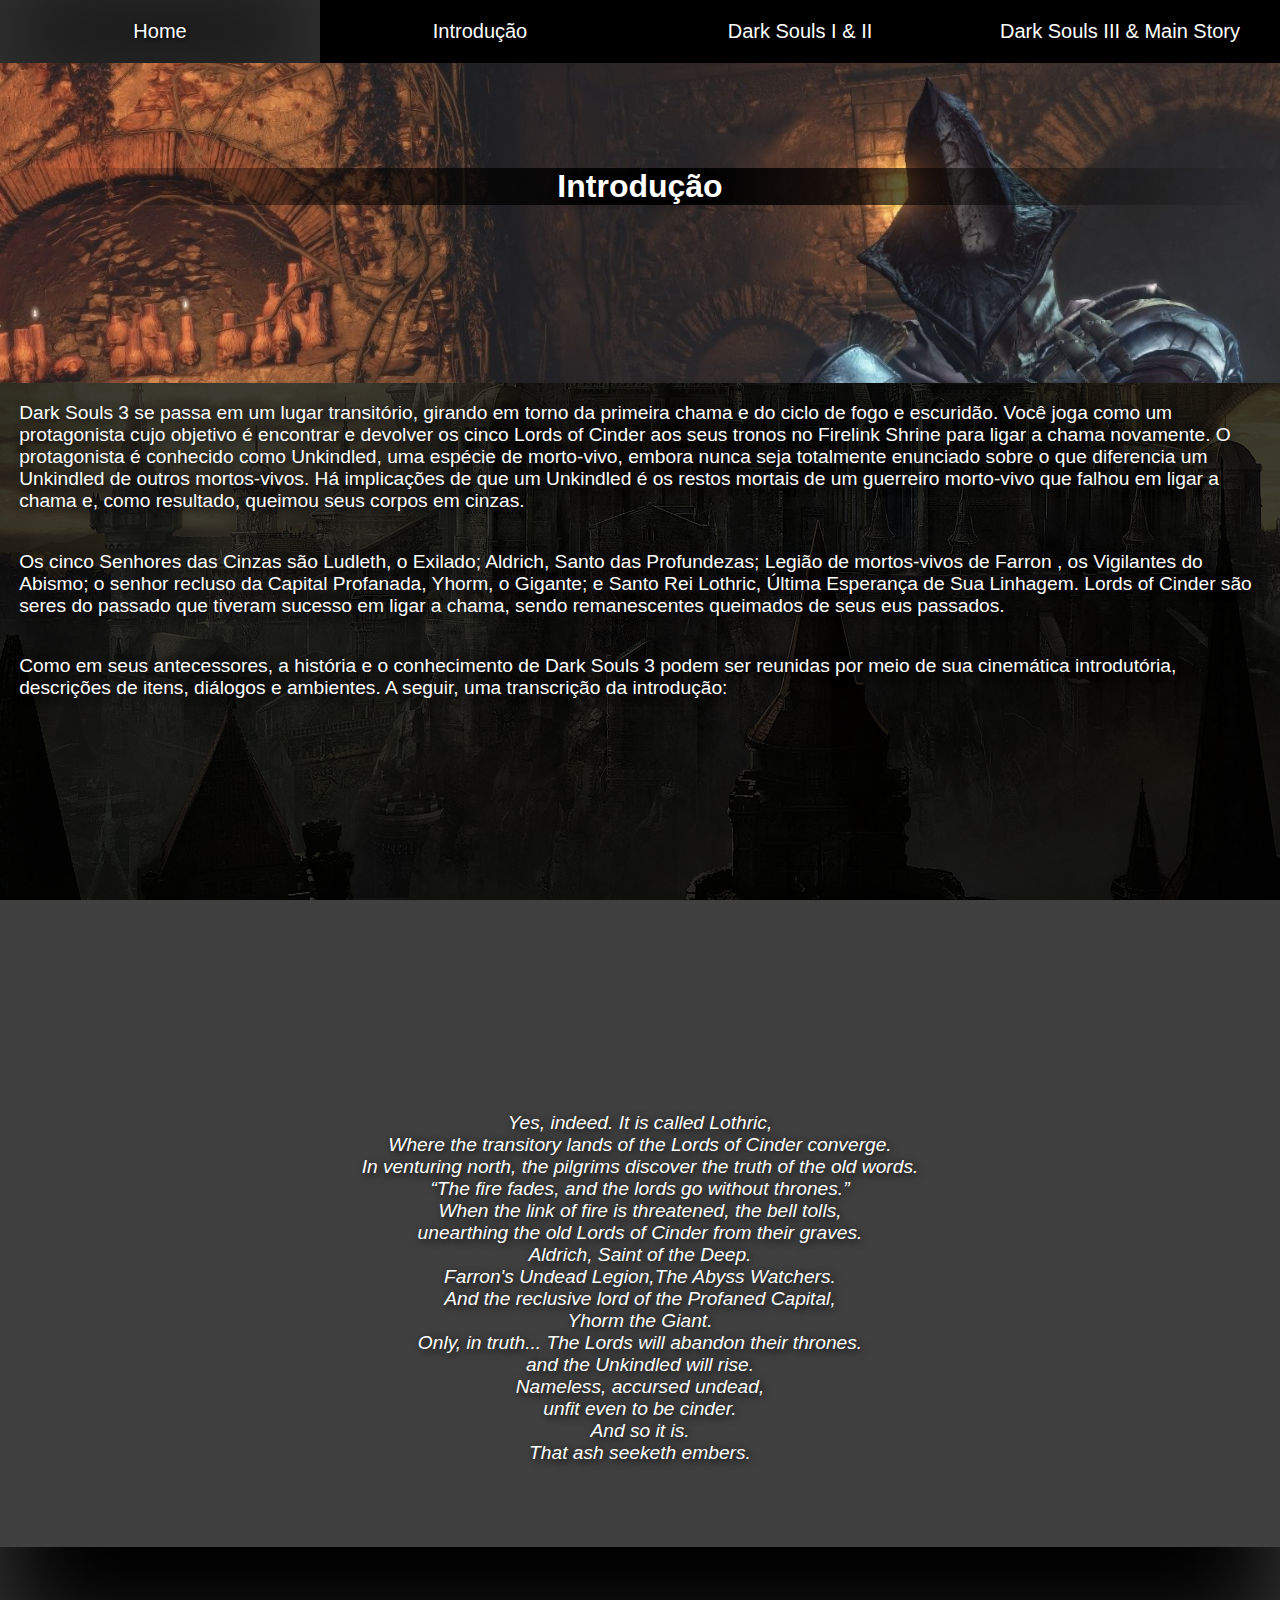
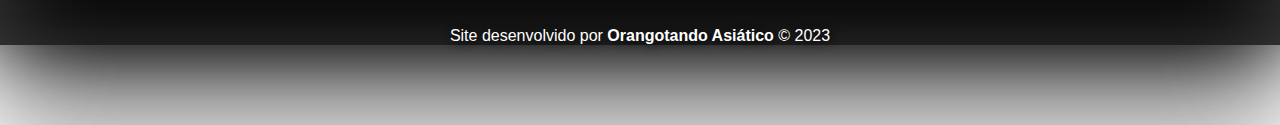
<file: HTML/HISTORIA/introducao.html>
<!DOCTYPE html>
<html lang="pt-br">
<head>
    <meta charset="UTF-8">
    <meta http-equiv="X-UA-Compatible" content="IE=edge">
    <title>Introdução</title>
    <link rel="stylesheet" href="../../CSS/fashion_souls.css">
    <link rel="shortcut icon" href="../../MIDIA/iconds3.png" type="image/x-icon">
</head>
<body>
    <div class="container">
        <header>
            <nav class="centralizar">
                <a href="../index.html">Home</a><a href="introducao.html">Introdução</a><a href="dark_souls_1_2.html">Dark Souls I & II</a><a href="dark_souls_3_main_story.html">Dark Souls III & Main Story</a>
            </nav>
        </header>
    <main>
        <div class="introducao">
            <h1 class="centralizar">Introdução</h1>
        </div>            
        <article class="artigos_introducao">
                <p>
                    Dark Souls 3 se passa em um lugar transitório, girando em torno da primeira chama e do ciclo de fogo e escuridão. Você joga como um protagonista cujo objetivo é encontrar e devolver os cinco Lords of Cinder aos seus tronos no Firelink Shrine para ligar a chama novamente. O protagonista é conhecido como Unkindled, uma espécie de morto-vivo,
                    embora nunca seja totalmente enunciado sobre o que diferencia um Unkindled de outros mortos-vivos. Há implicações de que um Unkindled é os restos mortais de um guerreiro morto-vivo que falhou em ligar a chama e, como resultado, queimou seus corpos em cinzas.
                </p>
                <p>
                    Os cinco Senhores das Cinzas são Ludleth, o Exilado; Aldrich, Santo das Profundezas; Legião de mortos-vivos de Farron
                    , os Vigilantes do Abismo; o senhor recluso da Capital Profanada, Yhorm, o Gigante; e Santo Rei Lothric, Última Esperança de Sua Linhagem. Lords of Cinder são seres do passado que tiveram sucesso em ligar a chama, sendo remanescentes queimados de seus eus passados.
                </p>
                <p>
                    Como em seus antecessores,
                    a história e o conhecimento de Dark Souls 3 podem ser reunidas por meio de sua cinemática introdutória, descrições de itens, diálogos e ambientes. A seguir, uma transcrição da introdução:
                </p>
                <iframe width="560" height="315" src="https://www.youtube.com/embed/nJcKyJF08Lw" title="YouTube video player" frameborder="0" allow="accelerometer; autoplay; clipboard-write; encrypted-media; gyroscope; picture-in-picture; web-share" allowfullscreen></iframe>
                <div class="falas">
                    <p>
                        Yes, indeed. It is called Lothric, <br> 
                        Where the transitory lands of the Lords of Cinder converge. <br>
                        In venturing north, the pilgrims discover the truth of the old words. <br>
                        “The fire fades, and the lords go without thrones.” <br>
                        When the link of fire is threatened, the bell tolls, <br>
                        unearthing the old Lords of Cinder from their graves. <br>
                        Aldrich, Saint of the Deep. <br>
                        Farron's Undead Legion,The Abyss Watchers. <br>
                        And the reclusive lord of the Profaned Capital, <br>
                        Yhorm the Giant. <br>
                        Only, in truth... The Lords will abandon their thrones. <br>
                        and the Unkindled will rise. <br>
                        Nameless, accursed undead, <br>
                        unfit even to be cinder. <br>
                        And so it is. <br>
                        That ash seeketh embers. <br>
                    </p>
                </div>
        </article>
    </main>
    <footer>
        <p class="centralizar">
            Site desenvolvido por <b>Orangotando Asiático</b> &copy; 2023
        </p>
    </footer>
    </div>
</body>
</html>
</file>
<file: CSS/fashion_souls.css>
* {
    box-sizing: border-box;
}

html {
    font-size: 16px;
    padding: 0;
    margin: 0;
    scroll-behavior: smooth;
}

.darksouls3 {
    background-image: url(../MIDIA/darksouls3.jpg);
    background-attachment: fixed;
    background-size: cover;
    margin: auto;
    height: 20rem;
    position: relative;
}

.darksouls3 .centralizar {
    position: absolute;
    top: 26%;
    width: 100%;
}

footer {
    margin-top: 5rem;
    margin-bottom: 5rem;
}

.banner_destaque {
    background-image: url(../MIDIA/dark-souls-3-destaque_editado.jpg);
    background-attachment: fixed;
    background-size: cover;
    width: 100%;
}

header {
    position: sticky;
    top: 0;
}

.nav_darksouls {
    box-shadow: 0 100px 100px black;
}

.bacia_banner {
    background-image: url(../MIDIA/bacia_editada.png);
    background-attachment: fixed;
    background-size: cover;
    width: 100%;
}

.eclipse_banner{
    background-image: url(../MIDIA/eclipse.jpg);
    background-attachment: fixed;
    background-size: cover;
    width: 100%;
}

.yhorm_banner {
    background-image: url(../MIDIA/yhorm2_editado.jpg);
    background-attachment: fixed;
    background-size: cover;
    width: 100%;
}

.aldrich_banner{
    background-image: url(../MIDIA/Aldrich3_editado.jpg);
    background-attachment: fixed;
    background-size: cover;
    width: 100%;
}


.artigos_introducao{
    display: flex;
    justify-content: center;
    align-items: center;
    flex-direction: column;
}


.darksouls {
    background-image: url(../MIDIA/artorias.jpg);
    background-attachment: fixed;
    background-size: cover;
    margin: auto;
    height: 20rem;
    position: relative;
}
 
.img_darksouls{
    width: 40%;
    text-align: center;
    display: inline-block;
}

.darksouls .centralizar {
    position: absolute;
    top: 26%;
    width: 100%;
}

.introducao {
    background-image: url(../MIDIA/abyss-watchers-dks3.jpg);
    background-attachment: fixed;
    background-size: cover;
    margin: auto;
    height: 20rem;
    position: relative;
}

.introducao .centralizar {
    position: absolute;
    top: 26%;
    width: 100%;
}

.falas {
    padding: 30px;
    margin: 30px;
    font-style: italic; 
    text-align: center;
}

body {
    font-family: Arial, Helvetica, sans-serif;
    background-image: url(../MIDIA/plano_de_fundo.jpg);
    color: white;
    background-attachment: fixed;
    background-size: cover;
    text-shadow: 2px 2px 10px black;
    margin: auto;
}

.banner {
    position: relative;
}

.banner figure {
    position: absolute;
    top: 26%;
}

.artigos_darksouls {
    display: flex;
    flex-direction: column;
    align-items: center;
    box-shadow: black 0 100px 100px;
}

video {
    width: 100%;
    height: 100%;
    box-shadow: 0 15px 40px black;
}

article {
    font-size: larger; 
    box-shadow: black 0 100px 100px;
    padding-bottom: 0.2rem;
}

footer {
    box-shadow: 0 100px 100px black;
}

.centralizar {
    text-align: center;
}

.container {
    background-color: rgba(0, 0, 0, 0.750);
    width: 100%;
    box-shadow: 0 0 100px black;
}

img {
    max-width: 100%;
}

a {
    text-decoration: none;
    color: white;
    text-shadow: 1px 1px 5px black;
    display: inline-block;
}

header nav a:hover {
    transition: all 0.3s linear;
    box-shadow: 0 0 100px inset rgb(58, 58, 58);
}

.banner2_darksouls3 {
    background-image: url(../MIDIA/darksouls3banner2.jpg);
    background-attachment: fixed;
    background-size: cover;
    width: 100%;
}

.catedral_das_profundezas {
    background-image: url(../MIDIA/Catedral_das_Profundezas_editada.png);
    background-attachment: fixed;
    background-size: cover;
    width: 100%;
}

.banner_darksouls3 {
    background-image: url(../MIDIA/darksouls3banner.jpg);
    background-attachment: fixed;
    background-size: cover;
    width: 100%;
}

.banner_darksouls1 {
    background-image: url(../MIDIA/darksouls1.jpg);
    background-attachment: fixed;
    background-size: cover;
    width: 100%;
    text-align: center;
}

.banner_darksouls2 {
    background-image: url(../MIDIA/darksouls2.jpg);
    background-attachment: fixed;
    background-size: cover;
    width: 100%;
    text-align: center;
}

header nav a {
    padding: 20px;
    font-size: 20px;
    background-color: rgb(0, 0, 0);
    width: 25%;
}

main .centralizar {
    background: rgb(2,0,36);
    background: linear-gradient(90deg, rgba(2,0,36,0) 0%, rgb(0, 0, 0) 52%, rgba(0,212,255,0) 100%);
}

li {
    font-size: small;
}

.listas {
    display: flex;
    justify-content: space-around;
    flex-direction: row;
}

li a:hover {
    color: hotpink;
}

article p {
    padding: 0 1.5vw;   
}

article .conteudo_img {
    display: flex;
    justify-content: left;
    align-items: center;
    flex-flow: row;
}
</file>
